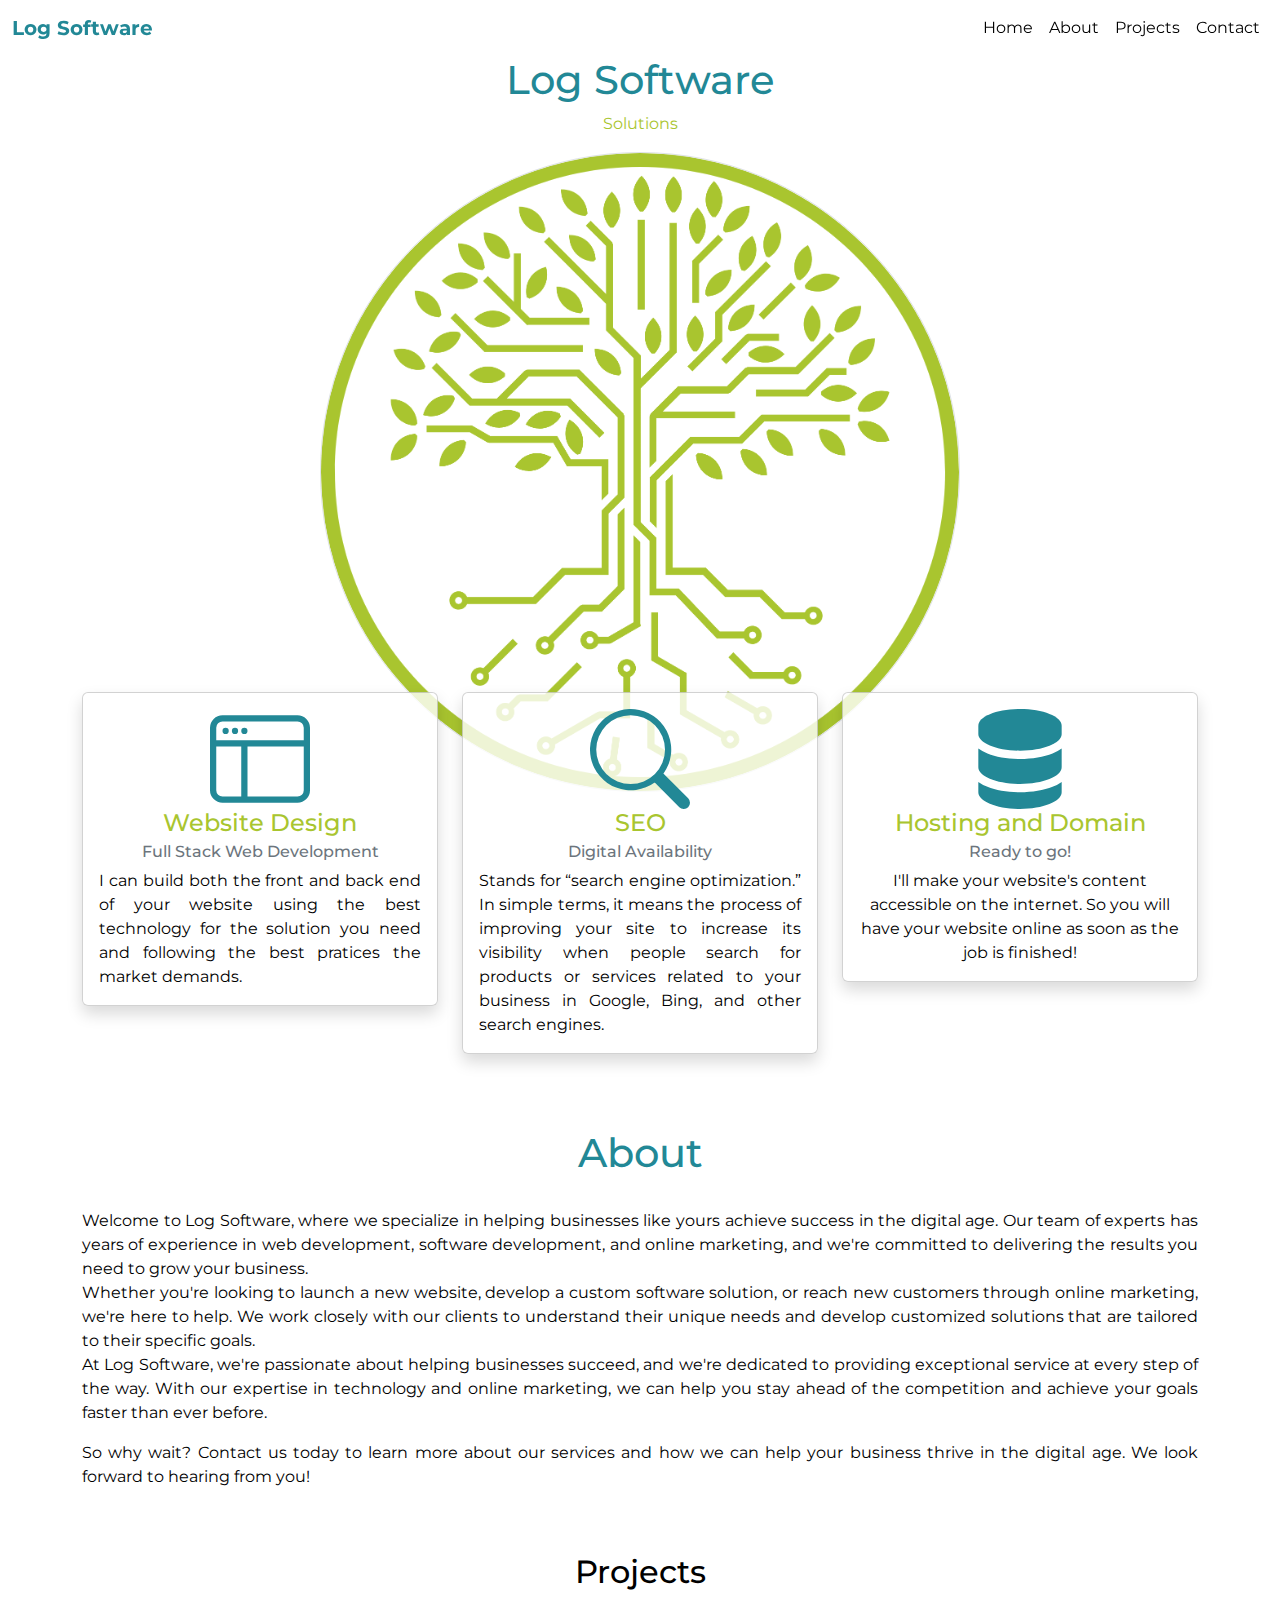
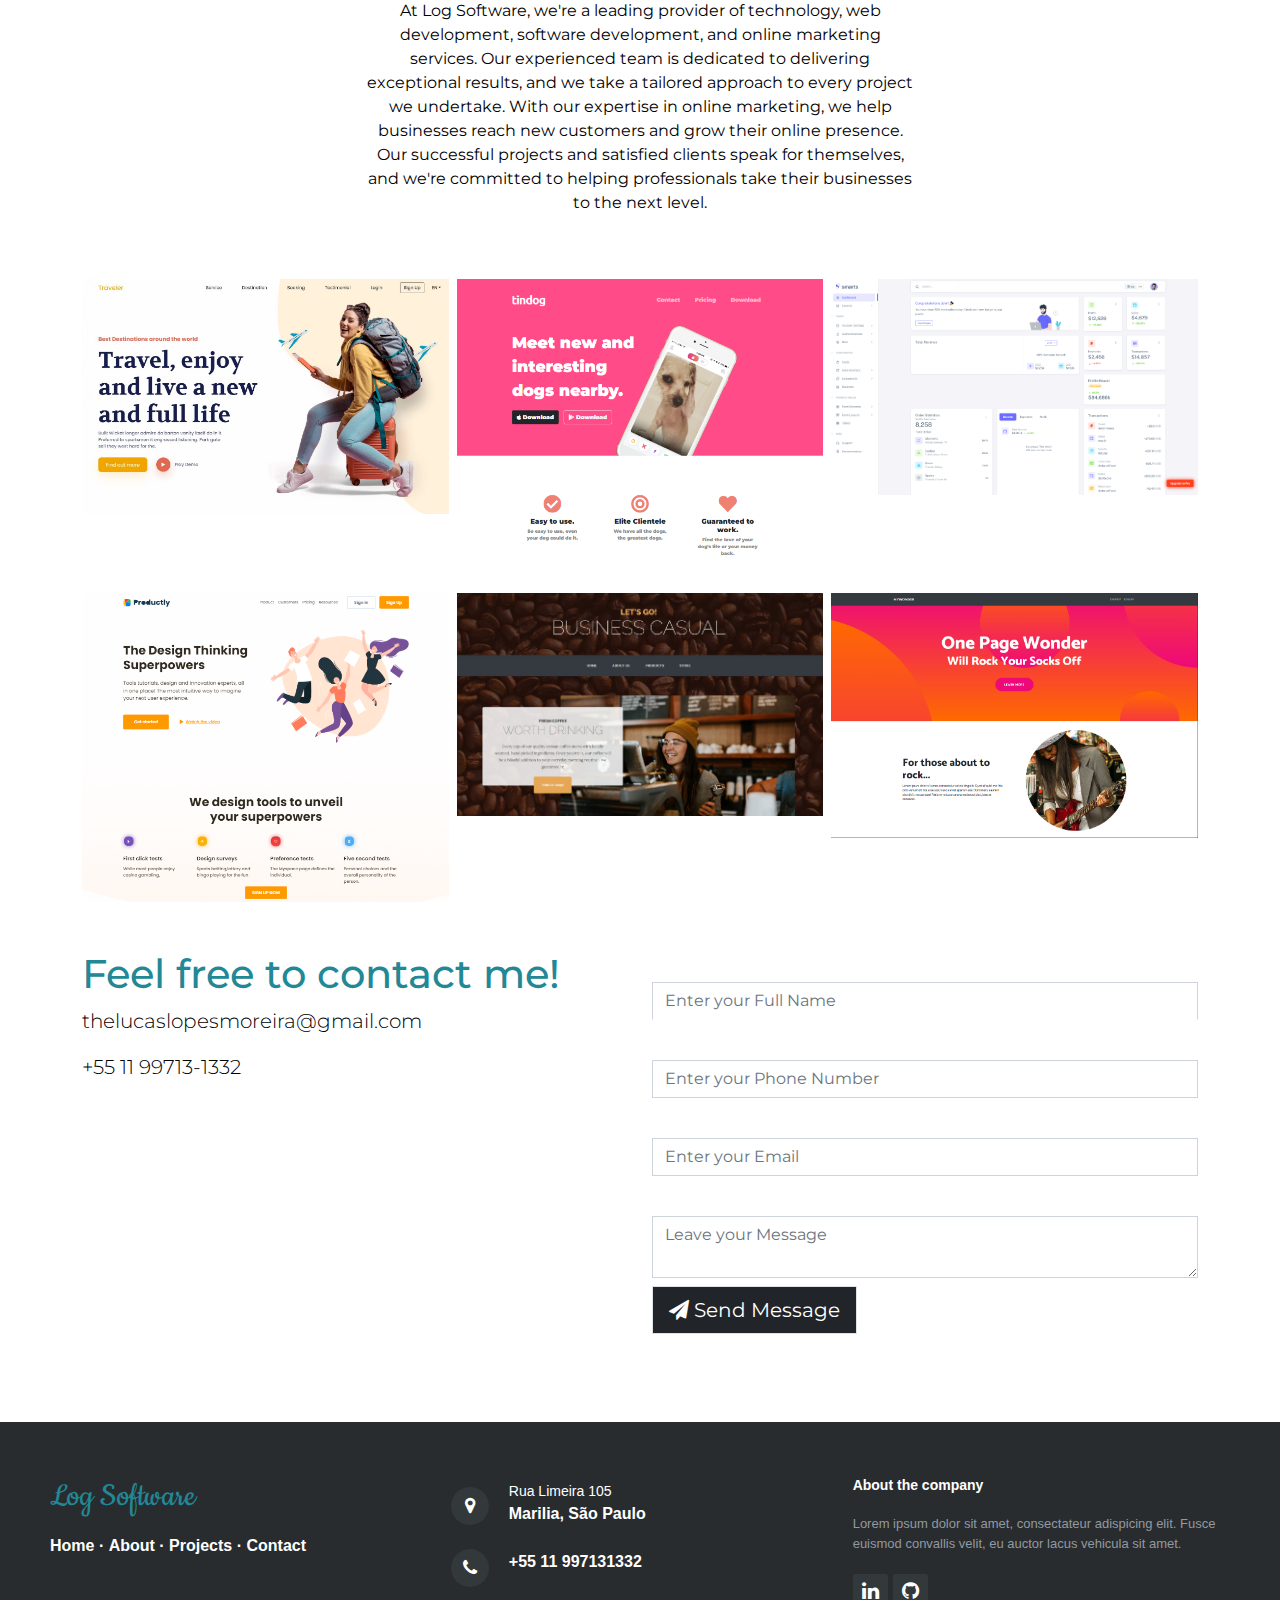
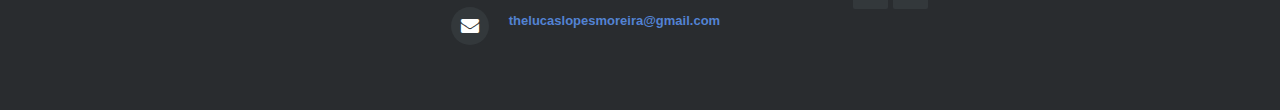
<file: index.html>
<!DOCTYPE html>
<html lang="en" style="background: #ffffff;">

<head>
    <meta charset="utf-8">
    <meta name="viewport" content="width=device-width, initial-scale=1.0, shrink-to-fit=no">
    <title>Log Software</title>
    <meta property="og:image" content="https://www.logsoftware.net/assets/img/Log Software Logo.png">
    <meta name="description" content="At Log Software, we pride ourselves on being a leading provider of cutting-edge technology, web development, software development, and online marketing services. We have a proven track record of delivering exceptional results for our clients, and we're committed to helping businesses of all sizes achieve success in the digital age.

Our team of experts has years of experience in their respective fields, and we're passionate about staying ahead of the curve when it comes to the latest trends and technologies. From building custom websites and applications to developing complex software solutions, we have the skills and expertise to tackle even the most challenging projects.

We understand that every business is unique, and we take a tailored approach to every project we undertake. We work closely with our clients to understand their needs and goals, and we develop customized solutions that are designed to help them achieve success. And with our expertise in online marketing, we can help businesses reach new customers and grow their online presence like never before.

But don't just take our word for it. We have a portfolio of successful projects and satisfied clients that speaks for itself. Our work has been recognized for its excellence, and we're proud to have helped numerous businesses achieve their goals and grow their bottom line.

So if you're a professional looking to take your business to the next level, look no further than [Business Name]. Contact us today to learn more about our services and how we can help you achieve success in the digital age.">
    <meta property="og:type" content="website">
    <link rel="icon" type="image/png" sizes="1563x1563" href="assets/img/Log%20Software%20Logo.png">
    <link rel="icon" type="image/png" sizes="1563x1563" href="assets/img/Log%20Software%20Logo.png">
    <link rel="icon" type="image/png" sizes="1563x1563" href="assets/img/Log%20Software%20Logo.png">
    <link rel="icon" type="image/png" sizes="1563x1563" href="assets/img/Log%20Software%20Logo.png">
    <link rel="icon" type="image/png" sizes="1563x1563" href="assets/img/Log%20Software%20Logo.png">
    <link rel="stylesheet" href="assets/bootstrap/css/bootstrap.min.css">
    <link rel="stylesheet" href="https://fonts.googleapis.com/css?family=Cookie">
    <link rel="stylesheet" href="https://fonts.googleapis.com/css?family=Montserrat&amp;display=swap">
    <link rel="stylesheet" href="https://fonts.googleapis.com/css?family=Titillium+Web:300,400,400i,600,700">
    <link rel="stylesheet" href="assets/fonts/font-awesome.min.css">
    <link rel="stylesheet" href="assets/css/Animated-Filterable-Gallery.css">
    <link rel="stylesheet" href="assets/css/Footer-Basic-icons.css">
    <link rel="stylesheet" href="assets/css/Lightbox-Gallery-baguetteBox.min.css">
    <link rel="stylesheet" href="assets/css/Number-Input-Without-Arrow.css">
    <link rel="stylesheet" href="assets/css/Pretty-Footer-.css">
    <link rel="stylesheet" href="assets/css/Team-with-rotating-cards.css">
</head>

<body style="font-family: Montserrat, sans-serif;color: rgb(0,0,0);background: rgb(255,255,255);">
    <nav class="navbar navbar-light navbar-expand-md sticky-top" style="background: rgba(255,255,255,0.5);color: rgba(255,255,255,0.5);">
        <div class="container-fluid"><a class="navbar-brand" href="#start" style="background: rgba(255,255,255,0);color: #228896;border-color: #ffffff;font-weight: bold;">Log Software</a><button data-bs-toggle="collapse" class="navbar-toggler" data-bs-target="#navcol-1"><span class="visually-hidden">Toggle navigation</span><span class="navbar-toggler-icon"></span></button>
            <div class="collapse navbar-collapse" id="navcol-1">
                <ul class="navbar-nav ms-auto">
                    <li class="nav-item"><a class="nav-link" href="#start" style="color: #000000;">Home</a></li>
                    <li class="nav-item" style="color: #000000;"><a class="nav-link" href="#about" style="color: #000000;">About</a></li>
                    <li class="nav-item" style="color: #000000;"><a class="nav-link" href="#projects" style="color: #000000;">Projects</a></li>
                    <li class="nav-item" style="color: #000000;"><a class="nav-link" href="#contact" style="color: #000000;">Contact</a></li>
                </ul>
            </div>
        </div>
    </nav>
    <main style="color: rgb(0,0,0);background: #ffffff;">
        <div class="text-center" id="start">
            <h1 style="color: rgb(0,0,0);"><span style="color: #228896;">Log Software</span></h1>
            <p style="color: #a9c52f;">Solutions</p><img class="border rounded-circle" src="assets/img/Log%20Software%20Logo.png" style="width: 50%;height: 50%;">
            <div class="container" style="margin-top: -100px;">
                <div class="row">
                    <div class="col-md-6 col-lg-4 mb-2">
                        <div class="card shadow" style="background: rgba(255,255,255,0.8);color: rgb(255,255,255);">
                            <div class="card-body" style="color: rgb(171,151,151);"><svg xmlns="http://www.w3.org/2000/svg" width="1em" height="1em" fill="currentColor" viewBox="0 0 16 16" class="bi bi-window-sidebar" style="font-size: 100px;color: #228896;">
                                    <path d="M2.5 4a.5.5 0 1 0 0-1 .5.5 0 0 0 0 1zm2-.5a.5.5 0 1 1-1 0 .5.5 0 0 1 1 0zm1 .5a.5.5 0 1 0 0-1 .5.5 0 0 0 0 1z"></path>
                                    <path d="M2 1a2 2 0 0 0-2 2v10a2 2 0 0 0 2 2h12a2 2 0 0 0 2-2V3a2 2 0 0 0-2-2H2zm12 1a1 1 0 0 1 1 1v2H1V3a1 1 0 0 1 1-1h12zM1 13V6h4v8H2a1 1 0 0 1-1-1zm5 1V6h9v7a1 1 0 0 1-1 1H6z"></path>
                                </svg>
                                <h4 class="card-title" style="color: #a9c52f;">Website Design</h4>
                                <h6 class="text-muted card-subtitle mb-2" style="color: rgb(0,0,0);">Full Stack Web Development</h6>
                                <p class="card-text" style="text-align: justify;color: rgb(0,0,0);">I can build both the front and back end of your website using the best technology for the solution you need and following the best pratices the market demands.&nbsp;&nbsp;</p>
                            </div>
                        </div>
                    </div>
                    <div class="col-md-6 col-lg-4 mb-2">
                        <div class="card shadow" style="background: rgba(255,255,255,0.8);color: rgb(255,255,255);">
                            <div class="card-body"><svg xmlns="http://www.w3.org/2000/svg" width="1em" height="1em" fill="currentColor" viewBox="0 0 16 16" class="bi bi-search" style="font-size: 100px;color: #228896;">
                                    <path d="M11.742 10.344a6.5 6.5 0 1 0-1.397 1.398h-.001c.03.04.062.078.098.115l3.85 3.85a1 1 0 0 0 1.415-1.414l-3.85-3.85a1.007 1.007 0 0 0-.115-.1zM12 6.5a5.5 5.5 0 1 1-11 0 5.5 5.5 0 0 1 11 0z"></path>
                                </svg>
                                <h4 class="card-title" style="color: #a9c52f;">SEO</h4>
                                <h6 class="text-muted card-subtitle mb-2" style="color: rgb(0,0,0);">Digital Availability</h6>
                                <p class="card-text" style="text-align: justify;color: rgb(0,0,0);">Stands for “search engine optimization.” In simple terms, it means the process of improving your site to increase its visibility when people search for products or services related to your business in Google, Bing, and other search engines.</p>
                            </div>
                        </div>
                    </div>
                    <div class="col-md-12 col-lg-4 mb-2">
                        <div class="card shadow" style="background: rgba(255,255,255,0.8);color: rgb(255,255,255);">
                            <div class="card-body"><svg xmlns="http://www.w3.org/2000/svg" width="1em" height="1em" fill="currentColor" viewBox="0 0 16 16" class="bi bi-server" style="font-size: 100px;color: #228896;">
                                    <path d="M1.333 2.667C1.333 1.194 4.318 0 8 0s6.667 1.194 6.667 2.667V4c0 1.473-2.985 2.667-6.667 2.667S1.333 5.473 1.333 4V2.667z"></path>
                                    <path d="M1.333 6.334v3C1.333 10.805 4.318 12 8 12s6.667-1.194 6.667-2.667V6.334a6.51 6.51 0 0 1-1.458.79C11.81 7.684 9.967 8 8 8c-1.966 0-3.809-.317-5.208-.876a6.508 6.508 0 0 1-1.458-.79z"></path>
                                    <path d="M14.667 11.668a6.51 6.51 0 0 1-1.458.789c-1.4.56-3.242.876-5.21.876-1.966 0-3.809-.316-5.208-.876a6.51 6.51 0 0 1-1.458-.79v1.666C1.333 14.806 4.318 16 8 16s6.667-1.194 6.667-2.667v-1.665z"></path>
                                </svg>
                                <h4 class="card-title" style="color: #a9c52f;">Hosting and Domain</h4>
                                <h6 class="text-muted card-subtitle mb-2">Ready to go!</h6>
                                <p class="card-text" style="color: rgb(0,0,0);">I'll make your website's content accessible on the internet. So you will have your website online as soon as the job is finished!</p>
                            </div>
                        </div>
                    </div>
                </div>
            </div>
        </div>
        <div class="container mt-5" id="about" style="border-color: rgb(255,255,255);border-top-style: solid;">
            <h1 class="text-center pb-3 pt-3" style="color: #228896;">About</h1>
        </div>
        <div class="container mt-3" style="color: rgb(255,255,255);">
            <p style="text-align: justify;color: rgb(0,0,0);background: #ffffff;border-color: rgb(255,255,255);">Welcome to Log Software, where we specialize in helping businesses like yours achieve success in the digital age. Our team of experts has years of experience in web development, software development, and online marketing, and we're committed to delivering the results you need to grow your business.<br>Whether you're looking to launch a new website, develop a custom software solution, or reach new customers through online marketing, we're here to help. We work closely with our clients to understand their unique needs and develop customized solutions that are tailored to their specific goals.<br>At Log Software, we're passionate about helping businesses succeed, and we're dedicated to providing exceptional service at every step of the way. With our expertise in technology and online marketing, we can help you stay ahead of the competition and achieve your goals faster than ever before.</p>
            <p style="text-align: justify;color: rgb(0,0,0);">So why wait? Contact us today to learn more about our services and how we can help your business thrive in the digital age. We look forward to hearing from you!</p>
        </div>
        <section id="projects" class="py-4 py-xl-5">
            <div class="container">
                <div class="row mb-5">
                    <div class="col-md-8 col-xl-6 text-center mx-auto">
                        <h2>Projects</h2>
                        <p>At Log Software, we're a leading provider of technology, web development, software development, and online marketing services. Our experienced team is dedicated to delivering exceptional results, and we take a tailored approach to every project we undertake. With our expertise in online marketing, we help businesses reach new customers and grow their online presence. Our successful projects and satisfied clients speak for themselves, and we're committed to helping professionals take their businesses to the next level.</p>
                    </div>
                </div>
                <div class="row gx-2 gy-2 row-cols-1 row-cols-md-2 row-cols-xl-3" data-bss-baguettebox="">
                    <div class="col"><a href="https://cdn.bootstrapstudio.io/placeholders/1400x800.png"><img class="img-fluid" src="assets/img/traveler.jpg"></a></div>
                    <div class="col"><a href="https://cdn.bootstrapstudio.io/placeholders/1400x800.png"><img class="img-fluid" src="assets/img/tindog.png"></a></div>
                    <div class="col"><a href="https://cdn.bootstrapstudio.io/placeholders/1400x800.png"><img class="img-fluid" src="assets/img/smarts.png"></a></div>
                    <div class="col"><a href="https://cdn.bootstrapstudio.io/placeholders/1400x800.png"><img class="img-fluid" src="assets/img/product.png"></a></div>
                    <div class="col"><a href="https://cdn.bootstrapstudio.io/placeholders/1400x800.png"><img class="img-fluid" src="assets/img/bussines.jpg"></a></div>
                    <div class="col"><a href="https://cdn.bootstrapstudio.io/placeholders/1400x800.png"><img class="img-fluid" src="assets/img/wonder.png"></a></div>
                </div>
            </div>
        </section>
        <div class="container" id="contact" style="color: rgb(255,255,255);">
            <div class="row">
                <div class="col-12 col-md-6">
                    <h1 style="color: #228896;">Feel free to contact me!</h1><a class="text-decoration-none text-white" href="mailto: thelucaslopesmoreira@gmail.com">
                        <p class="lead" style="color: rgb(0,0,0);">thelucaslopesmoreira@gmail.com</p>
                    </a><a class="text-decoration-none text-white" href="tel: +5511997131332">
                        <p class="lead" style="color: rgb(0,0,0);">+55 11 99713-1332</p>
                    </a>
                </div>
                <div class="col-12 col-md-6">
                    <form data-bss-recipient="21f9a132c20537a9014fea960a541319" data-bss-redirect-url="index.html" data-bss-subject="Contact Form " data-bss-loading-message="It's almost there..." data-bss-success-title="Sucess" data-bss-success-message="Your message has been sent">
                        <div class="mb-2"><label class="form-label" for="fullName">Name</label><input class="form-control" type="text" placeholder="Enter your Full Name" name="fullName" style="border-radius: 0;border-bottom: 1px solid rgb(255,255,255);" required=""></div>
                        <div class="mb-2"><label class="form-label" for="phoneNumber">Phone Number</label><input class="form-control" type="number" placeholder="Enter your Phone Number" name="phoneNumber" style="border-bottom-width: 1px;border-bottom-style: solid;border-radius: 0;"></div>
                        <div class="mb-2"><label class="form-label" for="email">Email</label><input class="form-control" type="email" placeholder="Enter your Email" name="email" style="border-radius: 0;border-bottom-style: solid;" required=""></div>
                        <div class="mb-2"><label class="form-label" for="message">Message</label><textarea class="form-control" style="border-bottom-style: solid;border-radius: 0;" placeholder="Leave your Message" name="message" required=""></textarea></div>
                        <div class="mb-2"><button class="btn btn-dark btn-lg border rounded-0" type="submit"><i class="fa fa-send"></i>&nbsp;Send Message</button></div>
                    </form>
                </div>
            </div>
        </div>
    </main>
    <footer>
        <div class="row">
            <div class="col-sm-6 col-md-4 footer-navigation">
                <h3><a href="#" style="color: #228896;">Log Software</a></h3>
                <p class="links"><a href="#start">Home</a><strong> ·&nbsp;</strong><a href="#about">About</a><strong> · </strong><a href="#projects">Projects</a><strong> · </strong><a href="#contact">Contact</a></p>
            </div>
            <div class="col-sm-6 col-md-4 footer-contacts">
                <div><span class="fa fa-map-marker footer-contacts-icon"> </span>
                    <p><span class="new-line-span">Rua Limeira 105</span>Marilia, São Paulo</p>
                </div>
                <div><i class="fa fa-phone footer-contacts-icon"></i>
                    <p class="footer-center-info email text-start"> +55 11 997131332</p>
                </div>
                <div><i class="fa fa-envelope footer-contacts-icon"></i>
                    <p> <a href="#" target="_blank" style="font-size: 13px;">thelucaslopesmoreira@gmail.com</a></p>
                </div>
            </div>
            <div class="col-md-4 footer-about">
                <h4>About the company</h4>
                <p> Lorem ipsum dolor sit amet, consectateur adispicing elit. Fusce euismod convallis velit, eu auctor lacus vehicula sit amet. </p>
                <div class="social-links social-icons"><a href="#"><i class="fa fa-linkedin"></i></a><a href="#"><i class="fa fa-github"></i></a></div>
            </div>
        </div>
    </footer>
    <script src="assets/bootstrap/js/bootstrap.min.js"></script>
    <script src="assets/js/smart-forms.min.js"></script>
    <script src="assets/js/Animated-Filterable-Gallery--Filterable-Cards-.js"></script>
    <script src="assets/js/Animated-Filterable-Gallery-Filterable-Gallery.js"></script>
    <script src="assets/js/Lightbox-Gallery-baguetteBox.min.js"></script>
    <script src="assets/js/Lightbox-Gallery.js"></script>
</body>

</html>
</file>
<file: assets/css/Footer-Basic-icons.css>
.bs-icon {
  --bs-icon-size: .75rem;
  display: flex;
  flex-shrink: 0;
  justify-content: center;
  align-items: center;
  font-size: var(--bs-icon-size);
  width: calc(var(--bs-icon-size) * 2);
  height: calc(var(--bs-icon-size) * 2);
  color: var(--bs-primary);
}

.bs-icon-xs {
  --bs-icon-size: 1rem;
  width: calc(var(--bs-icon-size) * 1.5);
  height: calc(var(--bs-icon-size) * 1.5);
}

.bs-icon-sm {
  --bs-icon-size: 1rem;
}

.bs-icon-md {
  --bs-icon-size: 1.5rem;
}

.bs-icon-lg {
  --bs-icon-size: 2rem;
}

.bs-icon-xl {
  --bs-icon-size: 2.5rem;
}

.bs-icon.bs-icon-primary {
  color: var(--bs-white);
  background: var(--bs-primary);
}

.bs-icon.bs-icon-primary-light {
  color: var(--bs-primary);
  background: rgba(var(--bs-primary-rgb), .2);
}

.bs-icon.bs-icon-semi-white {
  color: var(--bs-primary);
  background: rgba(255, 255, 255, .5);
}

.bs-icon.bs-icon-rounded {
  border-radius: .5rem;
}

.bs-icon.bs-icon-circle {
  border-radius: 50%;
}
</file>
<file: assets/css/Number-Input-Without-Arrow.css>
input::-webkit-outer-spin-button, input::-webkit-inner-spin-button {
  -webkit-appearance: none;
  margin: 0;
}

input[type=number] {
  -moz-appearance: textfield;
}
</file>
<file: assets/css/Pretty-Footer-.css>
footer {
  background-color: #292c2f;
  box-shadow: 0 1px 1px 0 rgba(0, 0, 0, 0.12);
  box-sizing: border-box;
  width: 100%;
  text-align: left;
  font: bold 16px sans-serif;
  padding: 55px 50px;
  margin-top: 80px;
  bottom: 0;
  color: #fff;
}

.footer-navigation h3 {
  margin: 0;
  font: normal 36px Cookie, cursive;
  margin-bottom: 20px;
  color: #fff;
}

.footer-navigation h3 a {
  text-decoration: none;
  color: #fff;
}

.footer-navigation h3 span {
  color: #5383d3;
}

.footer-navigation p.links a {
  color: #fff;
  text-decoration: none;
}

.footer-navigation p.company-name {
  color: #8f9296;
  font-size: 14px;
  font-weight: normal;
  margin-top: 20px;
}

@media (max-width:767px) {
  .footer-contacts {
    margin: 30px 0;
  }
}

.footer-contacts p {
  display: inline-block;
  color: #ffffff;
  vertical-align: middle;
}

.footer-contacts p a {
  color: #5383d3;
  text-decoration: none;
}

.fa.footer-contacts-icon {
  background-color: #33383b;
  color: #fff;
  font-size: 18px;
  width: 38px;
  height: 38px;
  border-radius: 50%;
  text-align: center;
  line-height: 38px;
  margin: 10px 15px 10px 0;
}

span.new-line-span {
  display: block;
  font-weight: normal;
  display: block;
  font-weight: normal;
  font-size: 14px;
  line-height: 2;
}

.footer-about h4 {
  display: block;
  color: #fff;
  font-size: 14px;
  font-weight: bold;
  margin-bottom: 20px;
}

.footer-about p {
  line-height: 20px;
  color: #92999f;
  font-size: 13px;
  font-weight: normal;
  margin: 0;
}

div.social-links {
  margin-top: 20px;
  color: #fff;
}

.social-links a {
  display: inline-block;
  width: 35px;
  height: 35px;
  cursor: pointer;
  background-color: #33383b;
  border-radius: 2px;
  font-size: 20px;
  color: #ffffff;
  text-align: center;
  line-height: 35px;
  margin-right: 5px;
  margin-bottom: 5px;
}
</file>
<file: assets/css/Team-with-rotating-cards.css>
.card-section-imagia {
  padding: 60px 0 30px;
  background: #f1f1f1;
}

.card-section-imagia > h1 {
  font-size: 48px;
  text-align: center;
  margin: 0 0 10px;
}

.card-section-imagia > h2 {
  font-size: 24px;
  text-align: center;
  margin: 0 0 60px;
  color: #aaaaaa;
  text-transform: uppercase;
}

.card-container-imagia {
  -moz-perspective: 1500px;
  -o-perspective: 1500px;
  perspective: 1500px;
  margin-bottom: 30px;
}

.card-container-imagia:hover .card-imagia {
  -moz-transform: rotateY( 180deg );
  -o-transform: rotateY( 180deg );
  transform: rotateY( 180deg );
}

.card-imagia {
  -webkit-transition: -webkit-transform .5s;
  -moz-transition: -moz-transform .5s;
  -o-transition: -o-transform .5s;
  transition: transform .5s;
  -moz-transform-style: preserve-3d;
  -o-transform-style: preserve-3d;
  transform-style: preserve-3d;
  position: relative;
}

.front-imagia, .back-imagia {
  -moz-backface-visibility: hidden;
  -o-backface-visibility: hidden;
  backface-visibility: hidden;
  position: absolute;
  top: 0;
  left: 0;
  background-color: #FFF;
  box-shadow: 0 0 15px 0 rgba(0, 0, 0, 0.1);
  padding-bottom: 46px;
}

.front-imagia {
  z-index: 2;
}

.back-imagia {
  -moz-transform: rotateY( 180deg );
  -o-transform: rotateY( 180deg );
  transform: rotateY( 180deg );
  z-index: 3;
}

.card-container-imagia, .front-imagia, .back-imagia {
  width: 100%;
  height: 420px;
  border-radius: 4px;
}

.card-imagia .cover-imagia {
  height: 120px;
  overflow: hidden;
  border-radius: 4px 4px 0 0;
}

.card-imagia .cover-imagia img {
  width: 100%;
  height: auto;
}

.card-imagia .cover-imagia.cover-gradient {
  background: #ffffff;
  background-image: radial-gradient(circle at 50% 100% , #ADCACE 0%, #89BECE 33%, #34A1C8 66%, #036EAD 100%);
}

.card-imagia .user-imagia {
  border-radius: 50%;
  display: block;
  height: 130px;
  margin: -65px auto 0;
  overflow: hidden;
  width: 120px;
}

.card-imagia .user-imagia img {
  background: #FFFFFF;
  border: 5px solid #FFFFFF;
  width: 100%;
}

.card-imagia .content-imagia {
  background-color: rgba(0, 0, 0, 0);
  box-shadow: none;
  padding: 10px 20px 20px;
}

.content-back-imagia {
  display: flex;
  align-items: center;
  height: 100%;
}

.card-imagia .name-imagia {
  font-size: 22px;
  line-height: 26px;
  margin: 0;
  text-align: center;
  text-transform: capitalize;
}

.card-imagia .subtitle-imagia {
  color: #aaaaaa;
  text-align: center;
  margin-bottom: 15px;
}

.card-imagia .footer-imagia {
  width: 100%;
  color: #aaaaaa;
  padding: 10px 0;
  text-align: center;
  position: absolute;
  bottom: 0;
  border-top: 1px solid #eeeeee;
}

.card-imagia .footer-imagia .social-imagia a {
  margin: 0 7px;
  font-size: 18px;
}

@media screen and (-ms-high-contrast: active), (-ms-high-contrast: none) {
  .front-imagia, .back-imagia {
    -ms-backface-visibility: visible;
    backface-visibility: visible;
  }
}

@media screen and (-ms-high-contrast: active), (-ms-high-contrast: none) {
  .back-imagia {
    visibility: hidden;
    -ms-transition: all 0.2s cubic-bezier(.92,.01,.83,.67);
  }
}

@media screen and (-ms-high-contrast: active), (-ms-high-contrast: none) {
  .front-imagia {
    z-index: 4;
  }
}

@media screen and (-ms-high-contrast: active), (-ms-high-contrast: none) {
  .card-container-imagia:hover .back-imagia {
    z-index: 5;
    visibility: visible;
  }
}
</file>
<file: assets/css/Animated-Filterable-Gallery.css>
.filtr-item {
  padding-top: 30px;
}

.filtr-controls span {
  cursor: pointer;
}

.filtr-controls span.active {
  left: 0;
  background-color: #ffffff !important;
}

.filtr-loading {
  border: 5px solid #333;
  position: relative;
  border-radius: 40px;
  height: 40px;
  left: 50%;
  margin: 80px 0;
  opacity: 0;
  top: 0;
  width: 40px;
  z-index: 2;
  animation: pulsate 1s ease-out infinite;
}

@keyframes pulsate {
}

#portfolio {
  background-color: #FFDD99;
  text-align: center;
}

#portfolio .container span {
  background: #ebc985;
  padding: 0px 18px;
  border-radius: 5px;
  margin-bottom: 5px;
}

#portfolio .container .filtr-container img {
  width: 90%;
}

.gallery-pt--body {
  display: inline-block;
  padding: 0;
  margin: 0;
}

.gallery-pt--filter-container {
  text-align: center;
  padding: 20px 0;
  font-size: 24px;
  text-decoration: none;
  /*color: #ccc;*/
}

.gallery-pt--filter-container a {
  color: #ccc;
  text-decoration: none;
}

.gallery-pt--filter-container .list-item {
  padding: 0;
  margin: 0;
}

.gallery-pt--filter-container li:after {
  content: " / ";
  color: #ddd;
}

.gallery-pt--filter-container li:last-child:after {
  content: "";
}

.gallery-pt--filter-container li a:hover {
  color: rgb(76,177,249);
}

.gallery-pt--filter-container li.active a {
  color: lightgreen;
}

.gallery-pt--body .thumbnail {
  border: none;
}

.gallery-pt--body .item {
  padding: 0;
}

* {
  -moz-box-sizing: border-box;
  box-sizing: border-box;
}

#portfolio p {
  color: #25231e;
}

#portfolio h2 {
  font-weight: 700;
  margin-bottom: 40px;
  padding-top: 40px;
  color: #393939;
}

#portfolio h2::after {
  background-color: #e5c37f;
  width: 100px;
  height: 3px;
  display: block;
  content: '';
  text-align: center;
  margin: auto;
  margin-top: 15px;
}

#portfolio .intro {
  font-size: 16px;
  max-width: 500px;
  margin: 0 auto;
}

#portfolio .into p {
  margin-bottom: 0;
}
</file>
